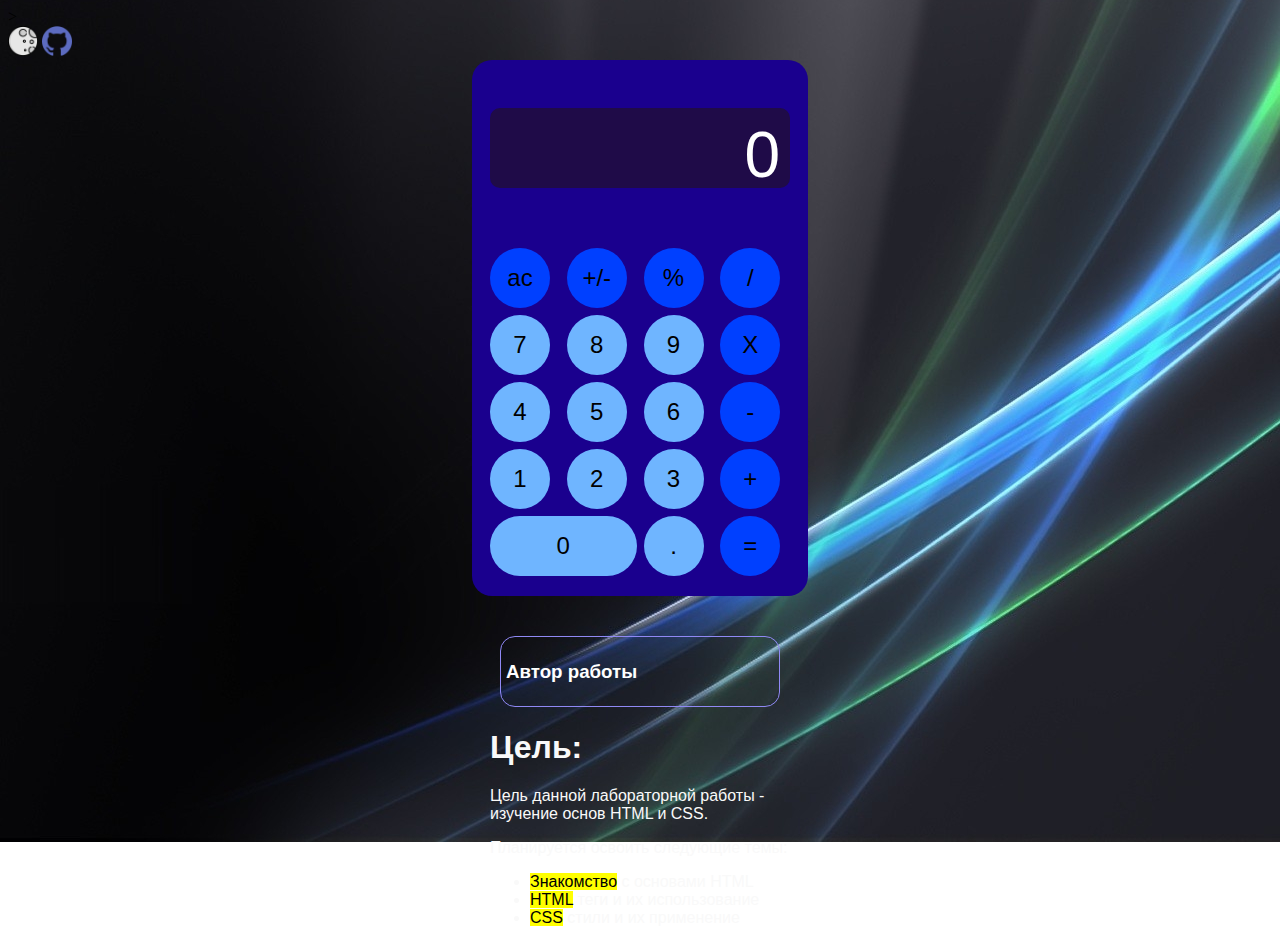
<file: Laba1/index.html>
<!DOCTYPE html>
<html lang="en">
<head>
    <meta charset="UTF-8">
    <meta name="viewport" content="width=device-width, initial-scale=1.0">
    <title>Калькулятор</title>
    <link rel="stylesheet" href="calc_stile.css">
  
</head>
<body style="background-image: url('img/back.jpg'); background-size: 150%; background-repeat: no-repeat; background-position: center;"></body>>
    <div id="night_them" class="moon" >
        <img src="img/moon.png"style="width: 30px;
        height: 30px; margin-bottom: 0;">
        <a href="https://github.com/strafari">
          <img src="img/github.png" style="width: 30px;
          height: 30px; margin-bottom: 0;">
        </a>
      </div>
      <!-- <div class="back">
        <img src="img/back.jpg" style="background-image: url('img/back.jpg'); background-size: cover; background-repeat: no-repeat; background-position: center;">
      </div> -->
    <div class="calc">
        <div class="calc-screen">
            <p>0</p>
        </div>
    <div class="buttons">
        <div class="btn ac bg-grey">ac</div>
        <div class="btn plus-minus bg-grey">+/-</div>
        <div class="btn prosent bg-grey">%</div>
        <div class="btn division bg-orange">/</div>

        <div class="btn seven">7</div>
        <div class="btn eight">8</div>
        <div class="btn nine">9</div>
        <div class="btn myltiply bg-orange">X</div>

        <div class="btn four">4</div>
        <div class="btn five">5</div>
        <div class="btn six">6</div>
        <div class="btn minus bg-orange">-</div>

        <div class="btn one">1</div>
        <div class="btn two">2</div>
        <div class="btn three">3</div>
        <div class="btn plus bg-orange">+</div>

        <div class="btn zero">0</div>
        <div class="btn dot">.</div>
        <div class="btn equal bg-orange">=</div>
    </div>
    <div id = "details"class="details">
        <h3>Автор работы</h3>
        <p>ФИО: Антошкин Никита Дмитриевич</p>
        <p>Группа: ИЭ-21</p>
       </div>
       <script>
        var details = document.getElementsByClassName("details");
        for (var i = 0; i < details.length; i++) {
         details[i].addEventListener("click", function() {
          this.classList.toggle("active");
          var content = this.getElementsByTagName("p");
          for (var j = 0; j < content.length; j++) {
           if (content[j].style.display === "block") {
            content[j].style.display = "none";
           } else {
            content[j].style.display = "block";
           }
          }
         });
        }
       </script>
       <h1 style="color: rgb(249, 249, 249);">Цель:</h1>
       <p style="color: rgb(249, 249, 249);">Цель данной лабораторной работы - изучение основ HTML и CSS.</p>
       <p style="color: rgb(249, 249, 249);">Планируется освоить следующие темы:</p>
       <ul style="color: rgb(249, 249, 249);">
           <li><mark>Знакомство</mark> с основами HTML</li>
           <li><mark>HTML</mark> теги и их использование</li>
           <li><mark>CSS</mark> стили и их применение</li>
       </ul>
    </div>
    
</body>
</html>
</file>
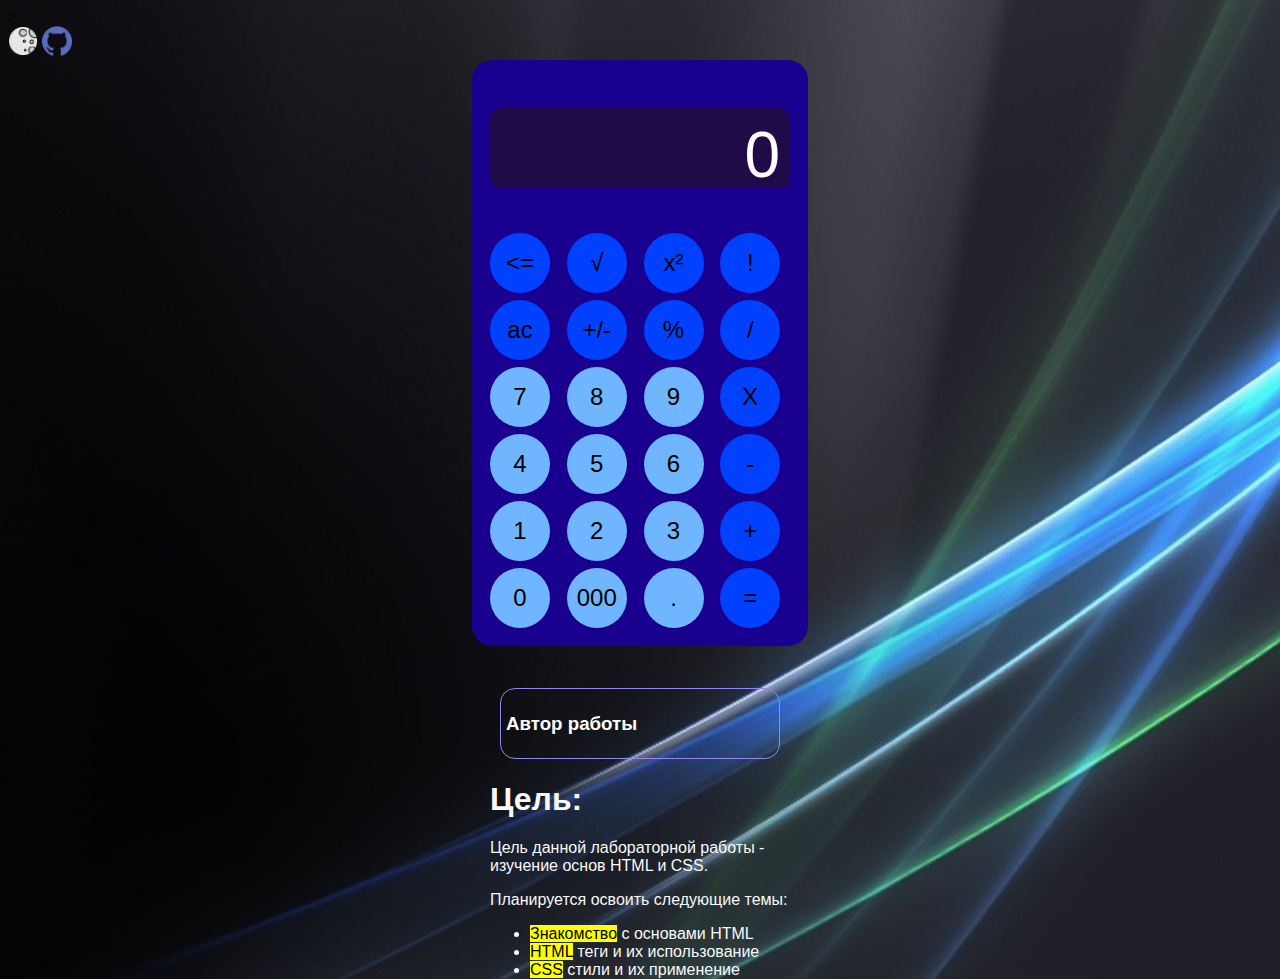
<file: Laba2/index.html>
<!DOCTYPE html>
<html lang="en">
<head>
    <meta charset="UTF-8">
    <meta name="viewport" content="width=device-width, initial-scale=1.0">
    <title>Калькулятор</title>
    <link rel="stylesheet" href="calc_stile.css">
  
</head>
<body style="background-image: url('img/back.jpg'); background-size: 200%; background-repeat: no-repeat; background-position: center;"></body>>
    <div id="night_them" class="moon" >
        <img src="img/moon.png"style="width: 30px;
        height: 30px; margin-bottom: 0;">
        
        <a href="https://github.com/strafari">
          <img src="img/github.png" style="width: 30px;
          height: 30px; margin-bottom: 0;">
        </a>
      </div>
      <!-- <div class="back">
        <img src="img/back.jpg" style="background-image: url('img/back.jpg'); background-size: cover; background-repeat: no-repeat; background-position: center;">
      </div> -->
    <div class="calc">
        <div class="calc-screen">
            <p>0</p>
        </div>
    <div class="buttons">
        <div class="btn backspace bg-darkblue"><=</div>
        <div class="btn sqrt bg-darkblue">√</div>
        <div class="btn sqr bg-darkblue">x²</div>
        <div class="btn factorial bg-darkblue">!</div>

        <div class="btn ac bg-darkblue">ac</div>
        <div class="btn plus-minus bg-darkblue">+/-</div>
        <div class="btn prosent bg-darkblue">%</div>
        <div class="btn division bg-darkblue">/</div>

        <div class="btn seven">7</div>
        <div class="btn eight">8</div>
        <div class="btn nine">9</div>
        <div class="btn myltiply bg-darkblue">X</div>

        <div class="btn four">4</div>
        <div class="btn five">5</div>
        <div class="btn six">6</div>
        <div class="btn minus bg-darkblue">-</div>

        <div class="btn one">1</div>
        <div class="btn two">2</div>
        <div class="btn three">3</div>
        <div class="btn plus bg-darkblue">+</div>

        <div class="btn zero">0</div>
        <div class="btn triple_zero">000</div>
        <div class="btn dot">.</div>
        <div class="btn equal bg-darkblue">=</div>

       
    </div>
    <div id = "details"class="details">
        <h3>Автор работы</h3>
        <p>ФИО: Антошкин Никита Дмитриевич</p>
        <p>Группа: ИЭ-21</p>
       </div>
       <script>
        var details = document.getElementsByClassName("details");
        for (var i = 0; i < details.length; i++) {
         details[i].addEventListener("click", function() {
          this.classList.toggle("active");
          var content = this.getElementsByTagName("p");
          for (var j = 0; j < content.length; j++) {
           if (content[j].style.display === "block") {
            content[j].style.display = "none";
           } else {
            content[j].style.display = "block";
           }
          }
         });
        }
       </script>
       <h1 style="color: rgb(249, 249, 249);">Цель:</h1>
       <p style="color: rgb(249, 249, 249);">Цель данной лабораторной работы - изучение основ HTML и CSS.</p>
       <p style="color: rgb(249, 249, 249);">Планируется освоить следующие темы:</p>
       <ul style="color: rgb(249, 249, 249);">
           <li><mark>Знакомство</mark> с основами HTML</li>
           <li><mark>HTML</mark> теги и их использование</li>
           <li><mark>CSS</mark> стили и их применение</li>
       </ul>
    </div>
    <script src="calc.js"></script>
</body>
</html>
</file>
<file: Laba1/calc_stile.css>
.calc{
    width: 300px;
    height: 500px;
    border-radius: 20px;
    background: rgb(26, 0, 142);
    color: #000000;
    font-family: Arial;
    padding: 18px;
    margin-left: auto;
    margin-right: auto;
}


.calc-screen{
    
    height: 60px;
    padding: 10px;
    display: grid;
    justify-items: end;
    align-items: end;
    margin-top: 30px;
    margin-bottom: 60px;
    border-radius: 10px; 
    background-color: rgb(31, 11, 72); 
}

.calc-screen p {
    color: #ffffff;
    text-align: right;
    font-size: 4rem;
    margin: 0;
    margin-bottom: 25px;
}

.buttons {
    display: grid;
    grid-template-areas:
    "ac plus-minus prosent division"
    "seven eight nine myltiply"
    "four five six minus"
    "one two three plus"
    "zero zero dot equal";
    grid-gap: 7px;
    justify-items: centre;
}

.btn {
    width: 60px;
    height: 60px;
    background: #6fb5ff;
    border-radius: 50%;
    text-align: center;
    line-height: 60px;
    font-size: 1.5rem;
    cursor: pointer;
    user-select: none;
}

.btn.zero {
    grid-area: zero;
    width: 100%;
    border-radius: 35px;
}

.btn:hover{
    filter: brightness(120%);
}

.btn:active {
    filter: brightness(80%);
}

.btn.bg-grey {
    background: #0040ff;
}

.btn.bg-orange {
    background: #0040ff;
}

.details {
    
    margin: 60px 10px 0;
    padding: 5px;
    border: 1px solid #9089f5;
    border-radius: 5px;
    cursor: pointer;
    font-family: Arial, Helvetica, sans-serif;
    color: #ffffff;
    border-radius: 15px;
   }
   .details p {
    display: none;
    margin: 5px 0;
    padding: 5px;
    border: 1px solid #9089f5;
    border-radius: 5px;
    font-family: Arial, Helvetica, sans-serif;
    border-radius: 15px;
   }
</file>
<file: Laba2/calc_stile.css>
.calc{
    width: 300px;
    height: 550px;
    border-radius: 20px;
    background: rgb(26, 0, 142);
    color: #000000;
    font-family: Arial;
    padding: 18px;
    margin-left: auto;
    margin-right: auto;
}


.calc-screen{
    
    height: 60px;
    padding: 10px;
    display: grid;
    justify-items: end;
    align-items: end;
    margin-top: 30px;
    margin-bottom: 45px;
    border-radius: 10px; 
    background-color: rgb(31, 11, 72); 
}

.calc-screen p {
    color: #ffffff;
    text-align: right;
    font-size: 4rem;
    margin: 0;
    margin-bottom: 25px;
}

.buttons {
    display: grid;
    grid-template-areas:
    "backspace sqrt sqr factorial"
    "ac plus-minus prosent division "
    "seven eight nine myltiply"
    "four five six minus"
    "one two three plus"
    "zero triple_zero dot equal";
    grid-gap: 7px;
    justify-items: centre;
}

.btn {
    width: 60px;
    height: 60px;
    background: #6fb5ff;
    border-radius: 50%;
    text-align: center;
    line-height: 60px;
    font-size: 1.5rem;
    cursor: pointer;
    user-select: none;
}

/* .btn.zero {
    grid-area: zero;
    width: 100%;
    border-radius: 35px;
} */

.btn:hover{
    filter: brightness(120%);
}

.btn:active {
    filter: brightness(80%);
}

.btn.bg-darkblue {
    background: #0040ff;
}


.details {
    
    margin: 60px 10px 0;
    padding: 5px;
    border: 1px solid #9089f5;
    border-radius: 5px;
    cursor: pointer;
    font-family: Arial, Helvetica, sans-serif;
    color: #ffffff;
    border-radius: 15px;
   }
   .details p {
    display: none;
    margin: 5px 0;
    padding: 5px;
    border: 1px solid #9089f5;
    border-radius: 5px;
    font-family: Arial, Helvetica, sans-serif;
    border-radius: 15px;
   }
</file>
